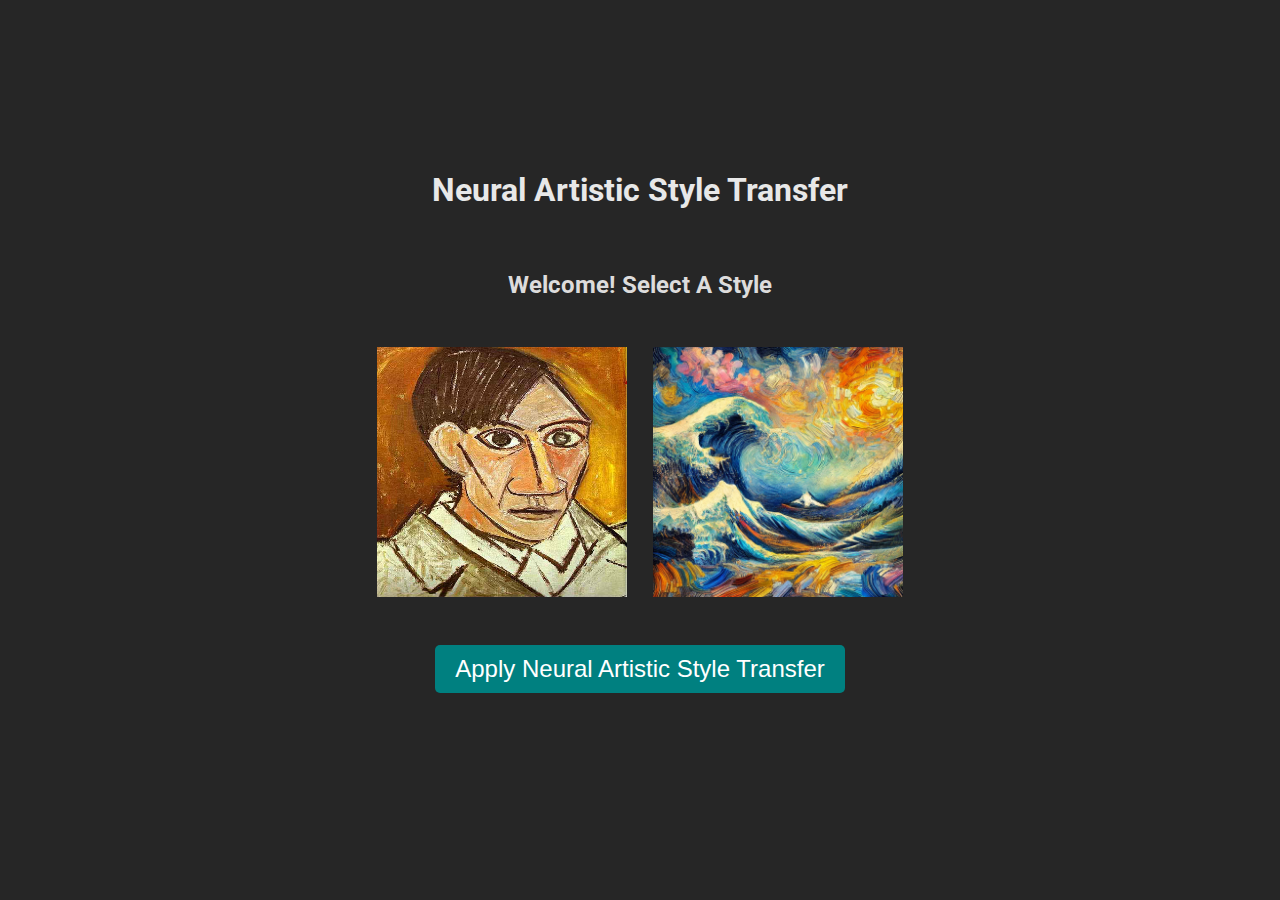
<file: templates/index.html>
<!DOCTYPE html>
<html lang="en">
  <head>
    <title>Image Restoration Project</title>
    <link rel="stylesheet" type="text/css" href="/static/css/styles.css" />
    <script>
      let selectedStyle = "";

      function selectStyle(style, element) {
        // Remove highlight from all images
        document.querySelectorAll(".style-image").forEach(img => {
          img.classList.remove("selected");
        });

        // Highlight the selected image
        element.classList.add("selected");

        // Store selected style
        selectedStyle = style;
      }

      function goToUpload() {
        if (!selectedStyle) {
          alert("Please select a style first!");
          return;
        }
        window.location.href = "/upload?style=" + selectedStyle;
      }
    </script>
    <style>
      .style-selection {
        display: flex;
        justify-content: center;
        gap: 20px;
      }
      .style-image {
        width: 250px;
        height: 250px;
        cursor: pointer;
        border: 3px solid transparent;
        transition: border 0.3s;
      }
      .style-image.selected {
        border: 3px solid teal;
      }
      button {
        margin-top: 20px;
      }
    </style>
  </head>
  <body>
    <div class="container">
      <div style="width: 100%; height: 150px;"></div>
      <h1>Neural Artistic Style Transfer</h1>
      <div style="width: 100%; height: 20px;"></div>
      <h2>Welcome! Select A Style</h2>
      <div style="width: 100%; height: 25px;"></div>

      <!-- Style selection -->
      <div class="style-selection">
            <img src="/static/styles/style1.jpg" class="style-image" onclick="selectStyle('picassoStyle', this)" alt="Picasso Style">
            <img src="/static/styles/style2.jpg" class="style-image" onclick="selectStyle('waterColorStyle', this)" alt="Watercolor Style">

            <!-- Hidden input to store the selected style -->
            <input type="hidden" id="selected-style" value="waterColorStyle">


            <script>
              function selectStyle(style, element) {
                  document.getElementById("selected-style").value = style;  // Store selected style
                  document.querySelectorAll(".style-image").forEach(img => img.classList.remove("selected"));
                  element.classList.add("selected");
              }
          
              function goToUpload() {
                  const selectedStyle = document.getElementById("selected-style").value;
                  console.log("Navigating to upload with style:", selectedStyle);  // Debugging log
                  window.location.href = `/upload?style=${selectedStyle}`;  // Pass style as URL param
              }
          </script>
      </div>

      <!-- Apply button -->
      <div style="width: 100%; height: 25px;"></div>
      <button onclick="goToUpload()">Apply Neural Artistic Style Transfer</button>
    </div>
  </body>
</html>
</file>
<file: static/css/styles.css>
/* Importing the Roboto font from Google Fonts */
@import url("https://fonts.googleapis.com/css2?family=Roboto:wght@400;700&display=swap");

/* Apply the Roboto font to the entire body */
body {
  font-family: "Roboto", sans-serif;
  text-align: center; /* Center text horizontally */
  margin: 0; /* Remove default margins */
  padding: 0; /* Remove default padding */
  background-color: #262626;
}

/* Heading styles */
h1 {
  font-weight: bold; /* Bold heading */
  color: #e8e8e8; /* Dark grey */
}

/* Subheading styles */
h2 {
  color: #bcbbbb; /* Lighter grey for subheadings */
}

/* Teal button styles */
button {
  background-color: teal;
  color: white;
  border: none;
  padding: 10px 20px;
  border-radius: 5px;
  cursor: pointer;
  font-size: 24px; /* Increased font size */
}

button:hover {
  background-color: darkcyan; /* Darken on hover */
}

/* Importing the Roboto font from Google Fonts */
@import url("https://fonts.googleapis.com/css2?family=Roboto:wght@400;700&display=swap");

/* Apply the Roboto font and center text horizontally */
body {
  font-family: "Roboto", sans-serif;
  text-align: center; /* Center text horizontally */
  margin: 0; /* Remove default margins */
  padding: 0; /* Remove default padding */
}

/* Container for overall structure */
.container {
  text-align: center; /* Center text */
  width: 80%; /* Keep content centered */
  margin: 0 auto; /* Center horizontally */
}

/* File input wrapper and custom button */
.file-input-wrapper {
  position: relative; /* For custom file input */
  display: inline-block; /* Align elements in-line */
}

.custom-file-label {
  background-color: teal; /* Teal background */
  color: #dddcdc; /* Custom text color */
  padding: 10px 20px;
  border-radius: 5px;
  cursor: pointer; /* Pointer on hover */
}

/* Invisible file input placed over the custom button */
.custom-file-input {
  opacity: 0; /* Hide the default file input */
  position: absolute; /* Place above the custom button */
  top: 0; /* Align at the top */
  left: 0; /* Align at the left */
  height: 100%; /* Match the height of the button */
  width: 100%; /* Match the width of the button */
  cursor: pointer; /* Allow clicking */
}

/* Preview image styling */
.preview-image {
  max-width: 50%; /* Ensure it doesn't exceed container width */
  height: auto; /* Maintain aspect ratio */
  margin-top: 30px; /* Add space above the preview */
}

/* Row for multiple columns */
.row {
  display: flex; /* Use flexbox for row layout */
  justify-content: space-between; /* Evenly space columns */
  margin-top: 20px; /* Add space at the top */
}

/* Columns for equal-width columns */
.column {
  flex: 1; /* Each column takes equal width */
  padding: 10px; /* Padding between columns */
}

/* Heading styles */
h2,
h3 {
  color: #dddcdc; /* Light grey */
}

/* Enlarged image preview */
img {
  width: 100%; /* Make the image take the full width of the column */
  height: auto; /* Maintain aspect ratio */
}

/* Row for multiple columns */
.row {
  display: flex; /* Use flexbox for row layout */
  justify-content: space-between; /* Evenly space columns */
  margin-top: 20px; /* Add space at the top */
}
</file>
